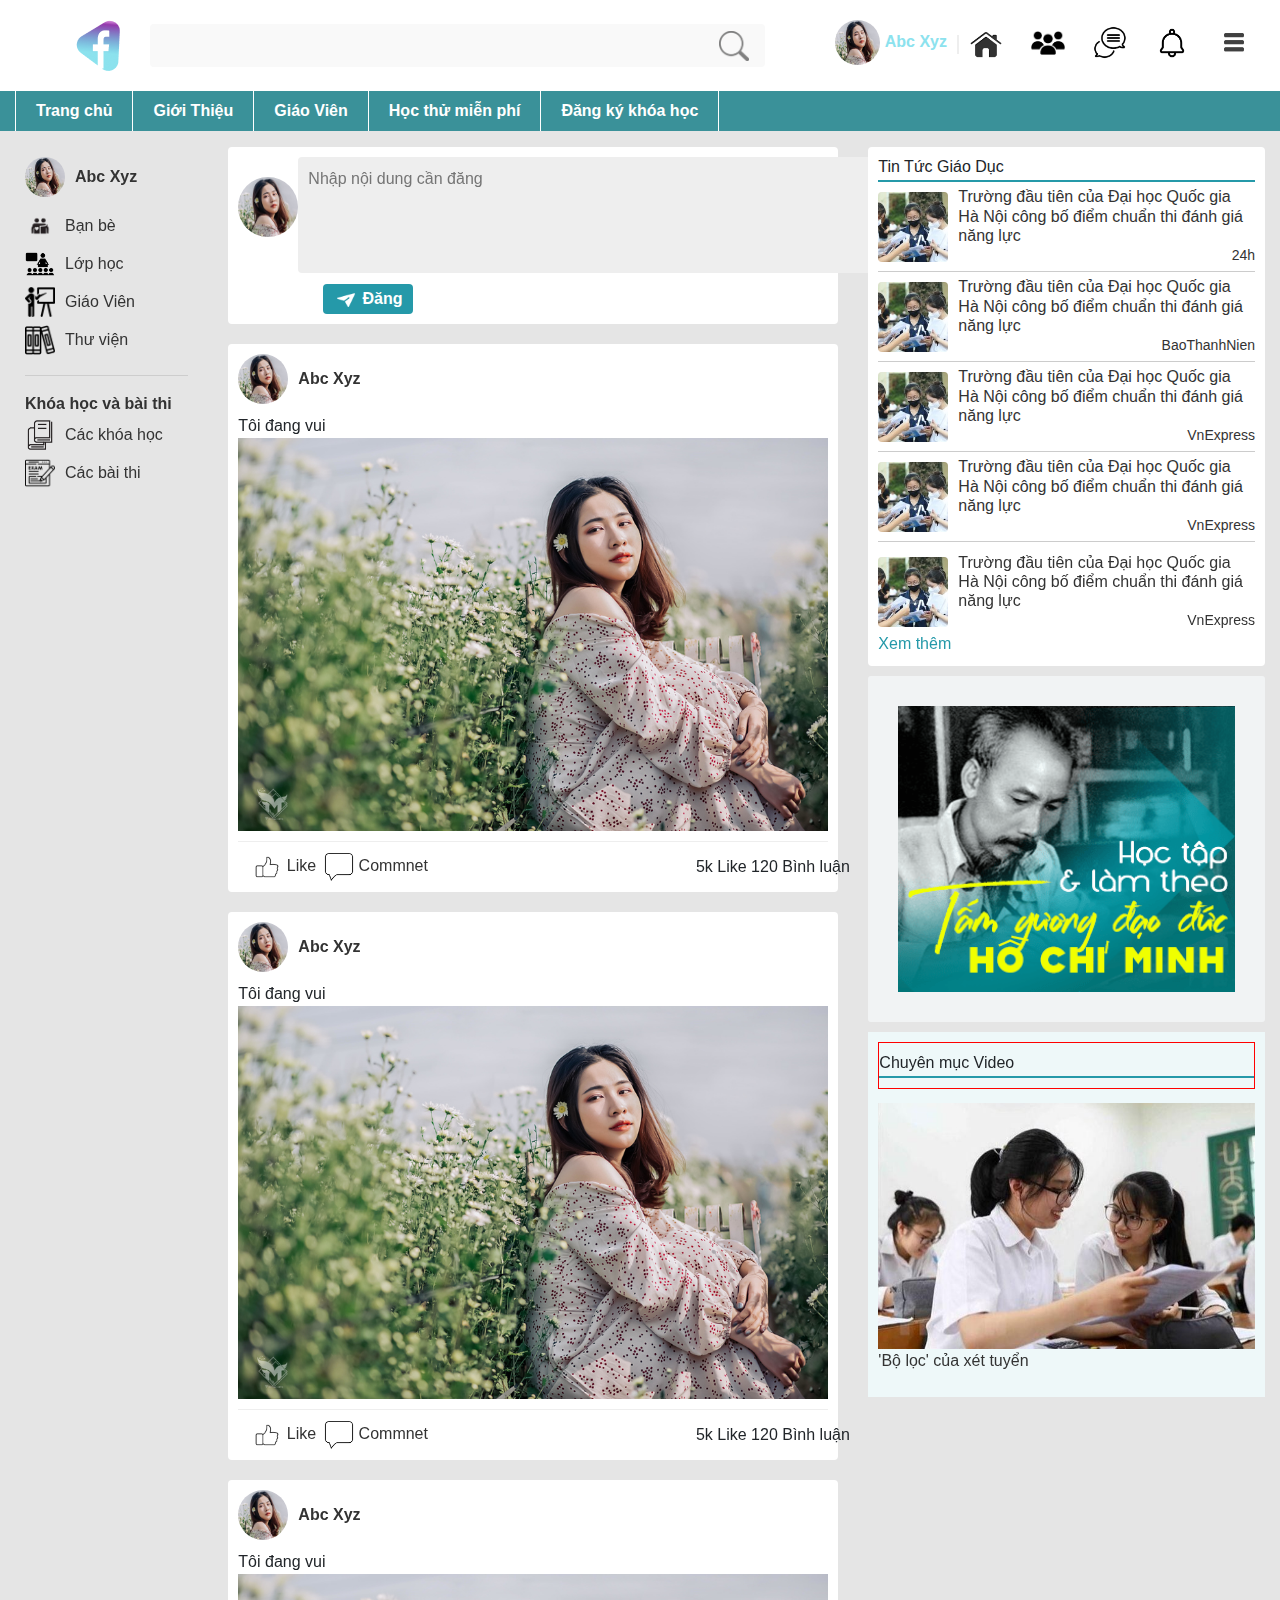
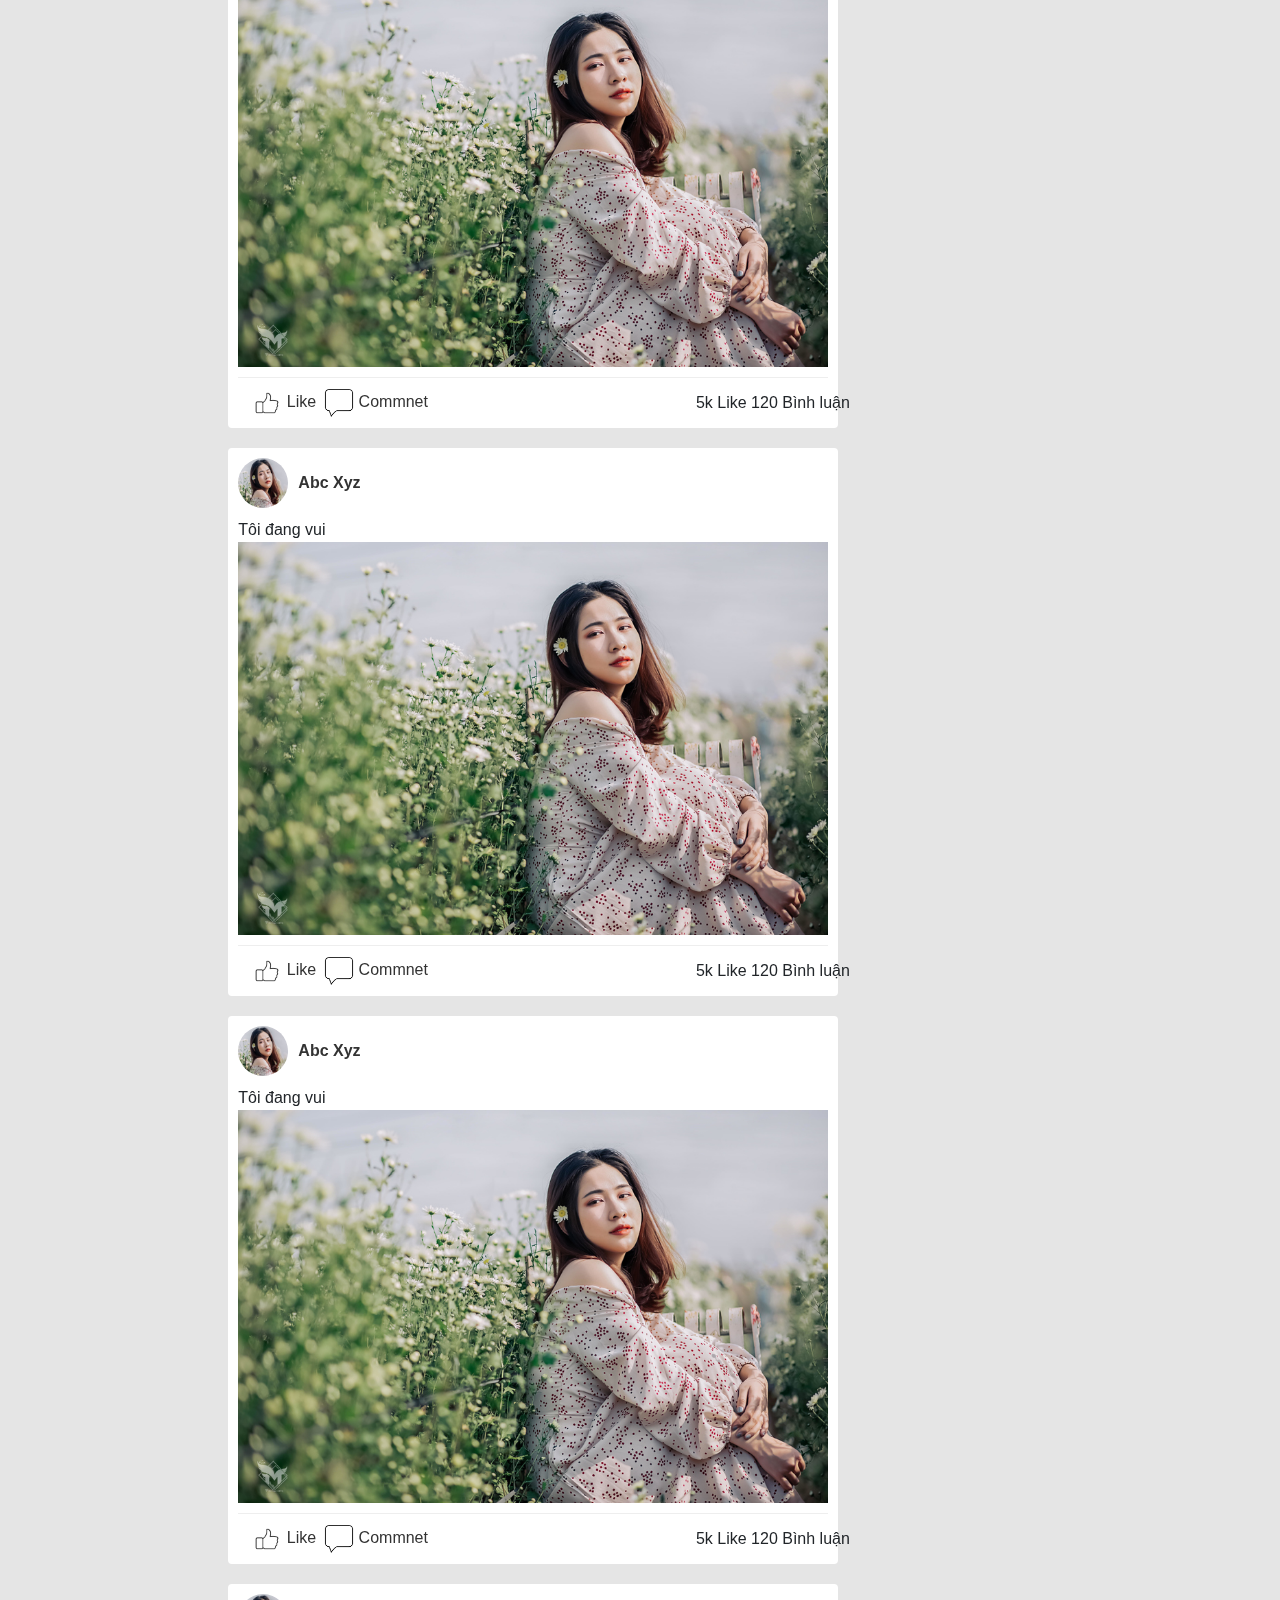
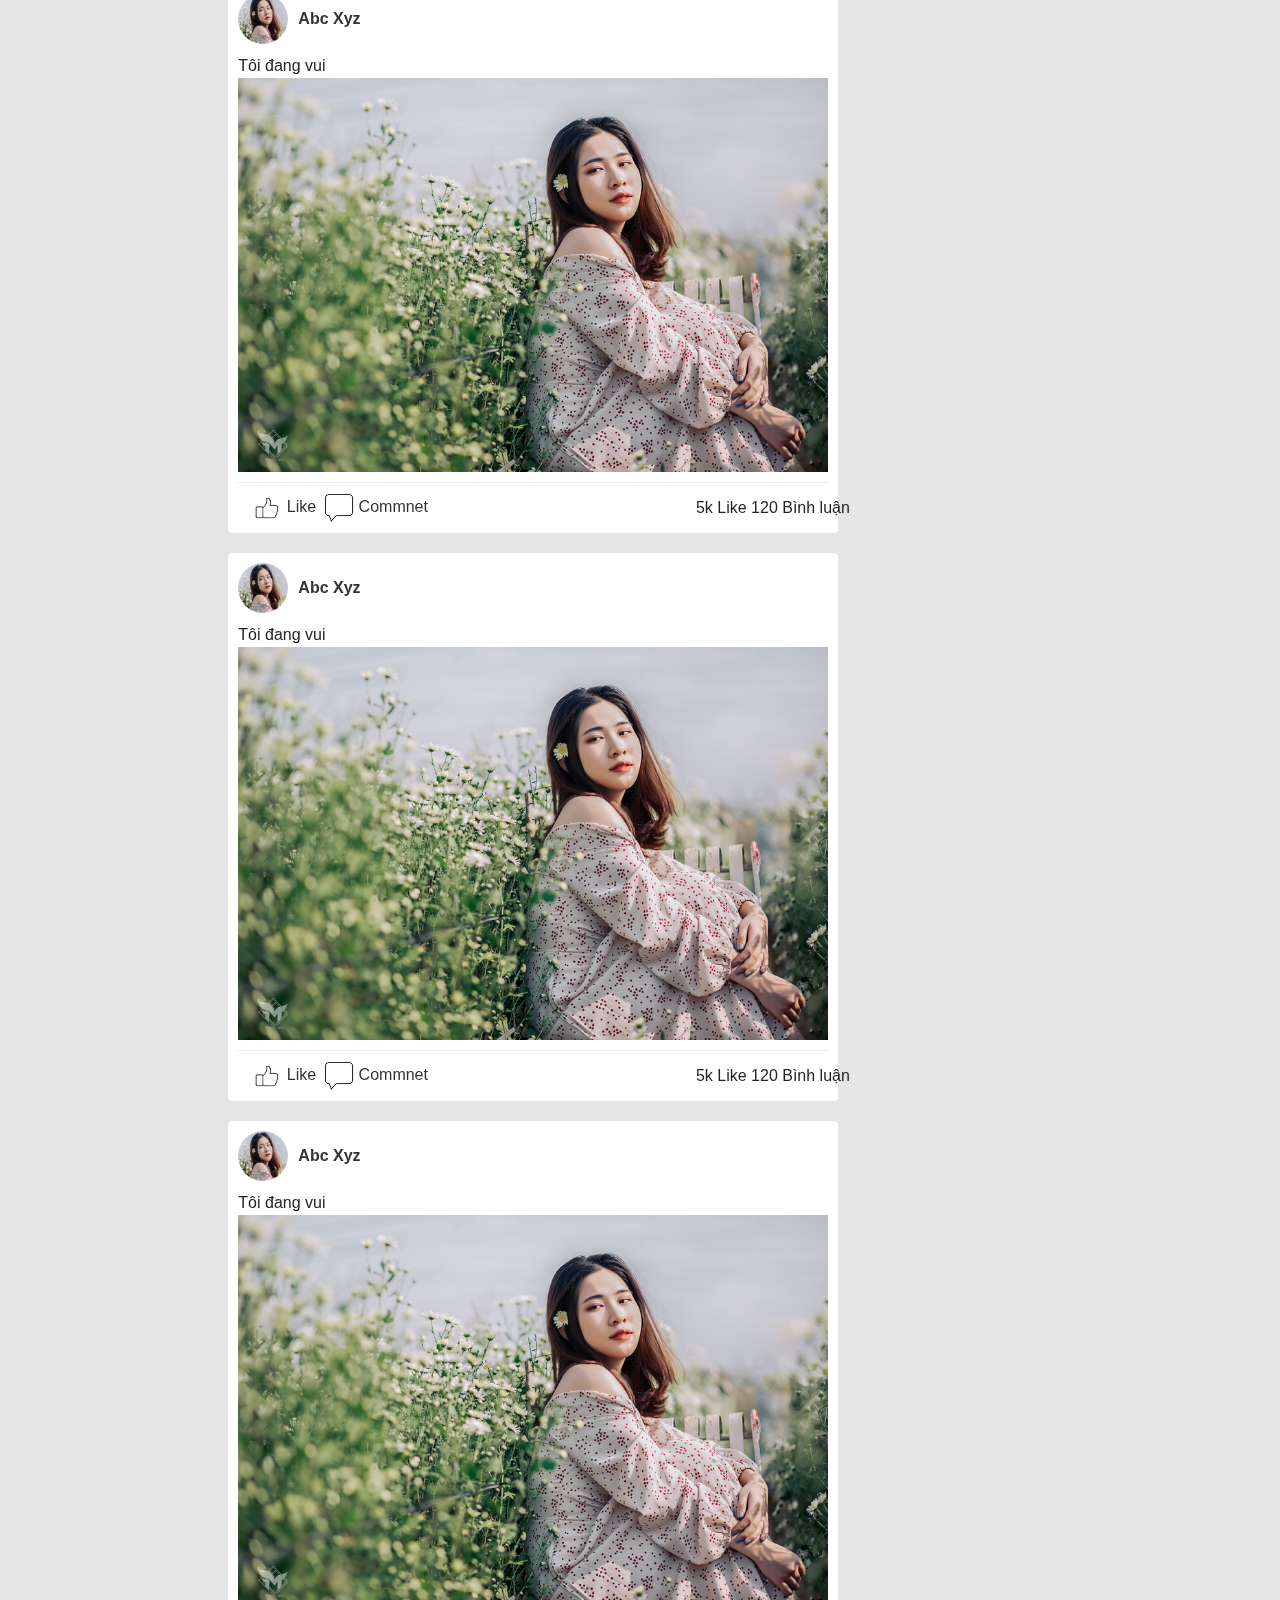
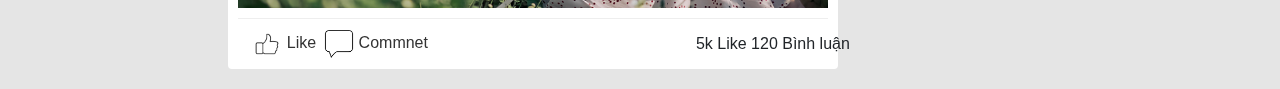
<file: index.html>
<!DOCTYPE html>
<html lang="en">

<head>
    <title>N18</title>
    <meta charset="utf-8">
    <meta name="viewport" content="width=device-width, initial-scale=1">
    <link href='https://fonts.googleapis.com/css?family=Montserrat' rel='stylesheet'>
    <link rel="stylesheet" href="https://cdn.jsdelivr.net/npm/bootstrap@4.6.1/dist/css/bootstrap.min.css">
    <link rel="stylesheet" href="style.css">

</head>
<div class="main">
    <div class="header">
        <div class="container-fluid">
            <div class="header-container">
                <div class="header-left">

                    <div class="header-logo">
                        <img src="./assets/images/Vector.png" alt="">
                    </div>
                </div>
                <div class="header-center">
                    <div class="header-search">
                        <input type="text" class="search-input">
                        <div class="search-icon">
                            <img src="./assets/images/icon-search.png" alt="">
                        </div>

                    </div>
                </div>
                <div class="header-right">
                    <ul class="list-header">
                        <li class="header-avatar">
                            <a href="" class="item-header-link">
                                <img src="./assets/images/avatar.jpg" alt="">
                                <span style="color:#8ce2ee; font-weight: 600; "> Abc Xyz</span>
                            </a>

                        </li>
                        <div class="line"></div>
                        <li class="item-header">
                            <a href="" class="item-header-link">
                                <img src="./assets/images/icon-home.png" alt="">
                            </a>
                        </li>
                        <li class="item-header">
                            <a href="" class="item-header-link">
                                <img src="./assets/images/icon-people.png" alt="" style="object-fit: contain;">
                            </a>
                        </li>
                        <li class="item-header">
                            <a href="" class="item-header-link">
                                <img src="./assets/images/icon-message.png" alt="" style="object-fit: contain;">
                            </a>
                        </li>
                        <li class="item-header">
                            <a href="" class="item-header-link">
                                <img src="./assets/images/icon-chuong.png" alt="" style="object-fit: contain;">
                            </a>
                        </li>
                        <li class="item-header" id="three-line">
                            <a  class="item-header-link">
                                <img src="./assets/images/icon-three-line.jpg" alt="" style="object-fit: contain;">
                            </a>
                        </li>

                        
                    </ul>
                    <div class="more-info">
                        <ul class="more-info-list">
                            <li class="more-info-item">
                                <a href="" class="more-info-item-link">Thông tin tài khoản</a>
                            </li>
                            <li class="more-info-item">
                                <a href="" class="more-info-item-link">Đăng xuất</a>
                            </li>
                        </ul>
                    </div>
                </div>
            </div>

        </div>
    </div>

    <div class="menu">
        <div class="container-fluid">

            <ul class="list-menu">
                <li class="list-menu-item">
                    <a href="" class="list-menu-link">
                        Trang chủ
                    </a>
                </li>
                <li class="list-menu-item">
                    <a href="" class="list-menu-link">
                        Giới Thiệu
                    </a>
                </li>
                <li class="list-menu-item">
                    <a href="" class="list-menu-link">
                        Giáo Viên
                    </a>
                </li>
                <li class="list-menu-item">
                    <a href="" class="list-menu-link">
                        Học thử miễn phí
                    </a>
                </li>
                <li class="list-menu-item">
                    <a href="" class="list-menu-link">
                        Đăng ký khóa học
                    </a>
                </li>
              

            </ul>
        </div>
    </div>

    <div class="main-content">
        <div class="container-fluid">
            <div class="row">
                <div class="col-md-2">
                    <div class="main-left-content">
                        <div class="ml-logo">
                            <a href="" class="ml-logo">
                                <img src="./assets/images/avatar.jpg" alt="">
                                <span>Abc Xyz</span>
                            </a>
                        </div>
                        <ul class="main-list-category">
                            <li class="main-item-category">
                                <a href="" class=icon-sidebar">
                                    <div class="icon-sidebar-img">
                                        <img src="./assets/images/icon-friends.png" alt=""">
                                    </div>
                                    <span>Bạn bè</span>
                                </a>
                            </li>
                            <li class=" main-item-category">
                                        <a href="" class="main-link-category">
                                            <div class="icon-sidebar-img">
                                                <img src="./assets/images/icon-class.png" alt="">
                                            </div>
                                            <span>Lớp học</span>
                                        </a>
                            </li>
                            <li class="main-item-category">
                                <a href="" class="main-link-category">
                                    <div class="icon-sidebar-img">
                                        <img src="./assets/images/icon-teacher.png" alt="">
                                    </div>
                                    <span>Giáo Viên</span>
                                </a>
                            </li>

                            <li class="main-item-category">
                                <a href="" class="main-link-category">
                                    <div class="icon-sidebar-img">
                                        <img src="./assets/images/icon-library.png" alt="">
                                    </div>
                                    <span>Thư viện</span>
                                </a>
                            </li>
                            <hr>
                            <span style="color: #333; font-weight: bold; display: block; margin-top: 10px ;">Khóa học và
                                bài thi</span>
                            <li class="main-item-category">
                                <a href="" class="main-link-category">
                                    <div class="icon-sidebar-img">
                                        <img src="./assets/images/icon-course.png" alt="">
                                    </div>
                                    <span>Các khóa học</span>
                                </a>
                            </li>
                            <li class="main-item-category">
                                <a href="" class="main-link-category">
                                    <div class="icon-sidebar-img">
                                        <img src="./assets/images/icon-exam.png" alt="">
                                    </div>
                                    <span>Các bài thi</span>
                                </a>
                            </li>


                        </ul>


                    </div>
                </div>
                <div class="col-md-6">
                    <div class="main-center-content">
                        <div class="mc-content-create-post">
                            <div class="mcccp-top">
                                <div class="img-mcccp-avatar">
                                    <img src="./assets/images/avatar.jpg" alt="">
                                </div>
                                <div class="textarea-mcccp">
                                    <textarea name="" id="" cols="68" rows="4"
                                        placeholder="Nhập nội dung cần đăng"></textarea>
                                </div>
                            </div>
                            <div class="mcccp-bottom">
                                <div class="mcccp-button"
                                    style="width:90px;height:30px;border-radius:4px;background-color:#2599a9;position: relative;margin: 4px 0 0 10px ;display: flex;padding:4px;justify-content: center;align-items: center;">
                                    <div class="icon-arrow"><img src="/assets/images/icon-arrow-send.png" alt=""
                                            style="width:24px;"> <span style="font-weight: 700;color:#fff">Đăng</span>
                                    </div>
                                </div>
                            </div>


                        </div>

                    </div>
                    <div class="mc-content-post">
                        <div class="mc-content-post-section">
                            <div class="mcps-top">
                                <div class="mcps-top-avatar">
                                    <a href="">
                                        <img src="./assets/images/avatar.jpg" alt="">
                                    </a>
                                </div>
                                <a href="">
                                    <span class="name-user">Abc Xyz</span>
                                </a>
                            </div>
                            <div class="mcps-center">
                                <p> Tôi đang vui </p>
                                <img src="./assets/images/anhfull.jpg" alt="">
                            </div>
                            <div class="mcps-end" style="border-top: 1px solid #eee ; padding-top:10px">
                                <div class="mcps-icon like">
                                    <img src="./assets/images/icon-like.png" alt="" style="">
                                    <a href="/"><span class="icon-span">Like</span></a>
                                </div>
                                <div class="mcps-icon comment">
                                    <img src="./assets/images/icon-comment.png" alt="">
                                    <a href="/"><span class="icon-span">Commnet</span></a>
                                </div>
                                <div class="mcps-icon extra" style="position:relative; left:260px;">
                                    <span>5k Like</span>
                                    <span>120 Bình luận</span>
                                </div>
                            </div>


                        </div>
                        <div class="mc-content-post-section">
                            <div class="mcps-top">
                                <div class="mcps-top-avatar">
                                    <a href="">
                                        <img src="./assets/images/avatar.jpg" alt="">
                                    </a>
                                </div>
                                <a href="">
                                    <span class="name-user">Abc Xyz</span>
                                </a>
                            </div>
                            <div class="mcps-center">
                                <p> Tôi đang vui </p>
                                <img src="./assets/images/anhfull.jpg" alt="">
                            </div>
                            <div class="mcps-end" style="border-top: 1px solid #eee ; padding-top:10px">
                                <div class="mcps-icon like">
                                    <img src="./assets/images/icon-like.png" alt="" style="">
                                    <a href="/"><span class="icon-span">Like</span></a>
                                </div>
                                <div class="mcps-icon comment">
                                    <img src="./assets/images/icon-comment.png" alt="">
                                    <a href="/"><span class="icon-span">Commnet</span></a>
                                </div>
                                <div class="mcps-icon extra" style="position:relative; left:260px;">
                                    <span>5k Like</span>
                                    <span>120 Bình luận</span>
                                </div>
                            </div>


                        </div>
                        <div class="mc-content-post-section">
                            <div class="mcps-top">
                                <div class="mcps-top-avatar">
                                    <a href="">
                                        <img src="./assets/images/avatar.jpg" alt="">
                                    </a>
                                </div>
                                <a href="">
                                    <span class="name-user">Abc Xyz</span>
                                </a>
                            </div>
                            <div class="mcps-center">
                                <p> Tôi đang vui </p>
                                <img src="./assets/images/anhfull.jpg" alt="">
                            </div>
                            <div class="mcps-end" style="border-top: 1px solid #eee ; padding-top:10px">
                                <div class="mcps-icon like">
                                    <img src="./assets/images/icon-like.png" alt="" style="">
                                    <a href="/"><span class="icon-span">Like</span></a>
                                </div>
                                <div class="mcps-icon comment">
                                    <img src="./assets/images/icon-comment.png" alt="">
                                    <a href="/"><span class="icon-span">Commnet</span></a>
                                </div>
                                <div class="mcps-icon extra" style="position:relative; left:260px;">
                                    <span>5k Like</span>
                                    <span>120 Bình luận</span>
                                </div>
                            </div>


                        </div>
                        <div class="mc-content-post-section">
                            <div class="mcps-top">
                                <div class="mcps-top-avatar">
                                    <a href="">
                                        <img src="./assets/images/avatar.jpg" alt="">
                                    </a>
                                </div>
                                <a href="">
                                    <span class="name-user">Abc Xyz</span>
                                </a>
                            </div>
                            <div class="mcps-center">
                                <p> Tôi đang vui </p>
                                <img src="./assets/images/anhfull.jpg" alt="">
                            </div>
                            <div class="mcps-end" style="border-top: 1px solid #eee ; padding-top:10px">
                                <div class="mcps-icon like">
                                    <img src="./assets/images/icon-like.png" alt="" style="">
                                    <a href="/"><span class="icon-span">Like</span></a>
                                </div>
                                <div class="mcps-icon comment">
                                    <img src="./assets/images/icon-comment.png" alt="">
                                    <a href="/"><span class="icon-span">Commnet</span></a>
                                </div>
                                <div class="mcps-icon extra" style="position:relative; left:260px;">
                                    <span>5k Like</span>
                                    <span>120 Bình luận</span>
                                </div>
                            </div>


                        </div>
                        <div class="mc-content-post-section">
                            <div class="mcps-top">
                                <div class="mcps-top-avatar">
                                    <a href="">
                                        <img src="./assets/images/avatar.jpg" alt="">
                                    </a>
                                </div>
                                <a href="">
                                    <span class="name-user">Abc Xyz</span>
                                </a>
                            </div>
                            <div class="mcps-center">
                                <p> Tôi đang vui </p>
                                <img src="./assets/images/anhfull.jpg" alt="">
                            </div>
                            <div class="mcps-end" style="border-top: 1px solid #eee ; padding-top:10px">
                                <div class="mcps-icon like">
                                    <img src="./assets/images/icon-like.png" alt="" style="">
                                    <a href="/"><span class="icon-span">Like</span></a>
                                </div>
                                <div class="mcps-icon comment">
                                    <img src="./assets/images/icon-comment.png" alt="">
                                    <a href="/"><span class="icon-span">Commnet</span></a>
                                </div>
                                <div class="mcps-icon extra" style="position:relative; left:260px;">
                                    <span>5k Like</span>
                                    <span>120 Bình luận</span>
                                </div>
                            </div>


                        </div>
                        <div class="mc-content-post-section">
                            <div class="mcps-top">
                                <div class="mcps-top-avatar">
                                    <a href="">
                                        <img src="./assets/images/avatar.jpg" alt="">
                                    </a>
                                </div>
                                <a href="">
                                    <span class="name-user">Abc Xyz</span>
                                </a>
                            </div>
                            <div class="mcps-center">
                                <p> Tôi đang vui </p>
                                <img src="./assets/images/anhfull.jpg" alt="">
                            </div>
                            <div class="mcps-end" style="border-top: 1px solid #eee ; padding-top:10px">
                                <div class="mcps-icon like">
                                    <img src="./assets/images/icon-like.png" alt="" style="">
                                    <a href="/"><span class="icon-span">Like</span></a>
                                </div>
                                <div class="mcps-icon comment">
                                    <img src="./assets/images/icon-comment.png" alt="">
                                    <a href="/"><span class="icon-span">Commnet</span></a>
                                </div>
                                <div class="mcps-icon extra" style="position:relative; left:260px;">
                                    <span>5k Like</span>
                                    <span>120 Bình luận</span>
                                </div>
                            </div>


                        </div>
                        <div class="mc-content-post-section">
                            <div class="mcps-top">
                                <div class="mcps-top-avatar">
                                    <a href="">
                                        <img src="./assets/images/avatar.jpg" alt="">
                                    </a>
                                </div>
                                <a href="">
                                    <span class="name-user">Abc Xyz</span>
                                </a>
                            </div>
                            <div class="mcps-center">
                                <p> Tôi đang vui </p>
                                <img src="./assets/images/anhfull.jpg" alt="">
                            </div>
                            <div class="mcps-end" style="border-top: 1px solid #eee ; padding-top:10px">
                                <div class="mcps-icon like">
                                    <img src="./assets/images/icon-like.png" alt="" style="">
                                    <a href="/"><span class="icon-span">Like</span></a>
                                </div>
                                <div class="mcps-icon comment">
                                    <img src="./assets/images/icon-comment.png" alt="">
                                    <a href="/"><span class="icon-span">Commnet</span></a>
                                </div>
                                <div class="mcps-icon extra" style="position:relative; left:260px;">
                                    <span>5k Like</span>
                                    <span>120 Bình luận</span>
                                </div>
                            </div>


                        </div>
                        <div class="mc-content-post-section">
                            <div class="mcps-top">
                                <div class="mcps-top-avatar">
                                    <a href="">
                                        <img src="./assets/images/avatar.jpg" alt="">
                                    </a>
                                </div>
                                <a href="">
                                    <span class="name-user">Abc Xyz</span>
                                </a>
                            </div>
                            <div class="mcps-center">
                                <p> Tôi đang vui </p>
                                <img src="./assets/images/anhfull.jpg" alt="">
                            </div>
                            <div class="mcps-end" style="border-top: 1px solid #eee ; padding-top:10px">
                                <div class="mcps-icon like">
                                    <img src="./assets/images/icon-like.png" alt="" style="">
                                    <a href="/"><span class="icon-span">Like</span></a>
                                </div>
                                <div class="mcps-icon comment">
                                    <img src="./assets/images/icon-comment.png" alt="">
                                    <a href="/"><span class="icon-span">Commnet</span></a>
                                </div>
                                <div class="mcps-icon extra" style="position:relative; left:260px;">
                                    <span>5k Like</span>
                                    <span>120 Bình luận</span>
                                </div>
                            </div>


                        </div>
                    </div>

                </div>
                <div class="col-md-4">
                    <div class="main-right-content">
                        <div class="main-right-news">
                            <div class="main-right-news-top">
                                <h4 style="padding-bottom: 4px;">Tin Tức Giáo Dục </h4>
                                <div class="line" style="border:1px solid #2599a9"></div>

                            </div>
                            <div class="main-right-news-center">
                                <ul class="list-news" style="margin-bottom: 0;">
                                    <li class="list-news-item">
                                        <div class="lni-img">
                                            <img src="./assets/images-news/news-1.jpg" alt=""
                                                style="width:70px; height:70px; object-fit: cover; border-radius: 4px;">
                                        </div>
                                        <div class="l-n-i-main">
                                            <div class="lni-title">
                                                <a href="" class="lni-title-link"">
                                                  <h6>Trường đầu tiên của Đại học Quốc gia
                                                    Hà
                                                    Nội công bố điểm chuẩn thi đánh giá năng lực</h6>
                                                </a>
                                            </div>
                                            <div class=" lni-by">
                                                    <span>24h</span>
                                            </div>
                                        </div>
                                    </li>
                                    <li class="list-news-item">
                                        <div class="lni-img">
                                            <img src="./assets/images-news/news-1.jpg" alt=""
                                                style="width:70px; height:70px; object-fit: cover; border-radius: 4px;">
                                        </div>
                                        <div class="l-n-i-main">
                                            <div class="lni-title">
                                                <a href="" class="lni-title-link"">
                                                                                      <h6>Trường đầu tiên của Đại học Quốc gia
                                                                                        Hà
                                                                                        Nội công bố điểm chuẩn thi đánh giá năng lực</h6>
                                                                                    </a>
                                                                                </div>
                                                                                <div class=" lni-by">
                                                    <span>BaoThanhNien</span>
                                            </div>
                                        </div>
                                    </li>
                                    <li class="list-news-item">
                                        <div class="lni-img">
                                            <img src="./assets/images-news/news-1.jpg" alt=""
                                                style="width:70px; height:70px; object-fit: cover; border-radius: 4px;">
                                        </div>
                                        <div class="l-n-i-main">
                                            <div class="lni-title">
                                                <a href="" class="lni-title-link"">
                                                  <h6>Trường đầu tiên của Đại học Quốc gia
                                                    Hà
                                                    Nội công bố điểm chuẩn thi đánh giá năng lực</h6>
                                                </a>
                                            </div>
                                            <div class=" lni-by">
                                                    <span>VnExpress </span>
                                            </div>
                                        </div>
                                    </li>
                                    <li class="list-news-item">
                                        <div class="lni-img">
                                            <img src="./assets/images-news/news-1.jpg" alt=""
                                                style="width:70px; height:70px; object-fit: cover; border-radius: 4px;">
                                        </div>
                                        <div class="l-n-i-main">
                                            <div class="lni-title">
                                                <a href="" class="lni-title-link"">
                                                                                      <h6>Trường đầu tiên của Đại học Quốc gia
                                                                                        Hà
                                                                                        Nội công bố điểm chuẩn thi đánh giá năng lực</h6>
                                                                                    </a>
                                                                                </div>
                                                                                <div class=" lni-by">
                                                    <span>VnExpress </span>
                                            </div>
                                        </div>
                                    </li>
                                    <li class="list-news-item">
                                        <div class="lni-img">
                                            <img src="./assets/images-news/news-1.jpg" alt=""
                                                style="width:70px; height:70px; object-fit: cover; border-radius: 4px;">
                                        </div>
                                        <div class="l-n-i-main">
                                            <div class="lni-title">
                                                <a href="" class="lni-title-link"">
                                                                                      <h6>Trường đầu tiên của Đại học Quốc gia
                                                                                        Hà
                                                                                        Nội công bố điểm chuẩn thi đánh giá năng lực</h6>
                                                                                    </a>
                                                                                </div>
                                                                                <div class=" lni-by">
                                                    <span>VnExpress </span>
                                            </div>
                                        </div>
                                    </li>

                                </ul>

                            </div>
                            <div class="main-right-news-footer">
                                <a href="" class="view-news-more" style="color:#2599a9">Xem thêm</a>

                            </div>


                        </div>

                        <div class="img-bacho">
                            <img src="./assets/images-news/banner_hcm_02-min.png" alt="">
                        </div>

                        <div class="video-news">
                            <div class="vd-n-title">
                                <h4 style="padding-bottom: 4px;""> Chuyên mục Video</h4>
                                 <div class=" line" style="border:1px solid #2599a9">
                            </div>

                        </div>
                        <div class="vd-n-list">
                            <li class="vd-n-item">
                                <a href="" class="vd-n-link">
                                    <div class="vd-n-l-img">
                                        <img src="./assets/images-news/vd-1.jpg" alt="">
                                    </div>
                                    <div class="vd-n-l-title">
                                        <span>'Bộ lọc' của xét tuyển</span>
                                    </div>
                                </a>
                            </li>

                        </div>

                    </div>

                </div>
            </div>
        </div>

    </div>

</div>

</div>
</div>

<!-- <div class="footer">

</div> -->
</div>

<body>

    <script src="https://cdn.jsdelivr.net/npm/jquery@3.6.0/dist/jquery.slim.min.js"></script>
    <script src="https://cdn.jsdelivr.net/npm/popper.js@1.16.1/dist/umd/popper.min.js"></script>
        <script src="./assets/js/main.js"></script>
    <script src="https://cdn.jsdelivr.net/npm/bootstrap@4.6.1/dist/js/bootstrap.bundle.min.js"></script>
</body>

</html>
</file>
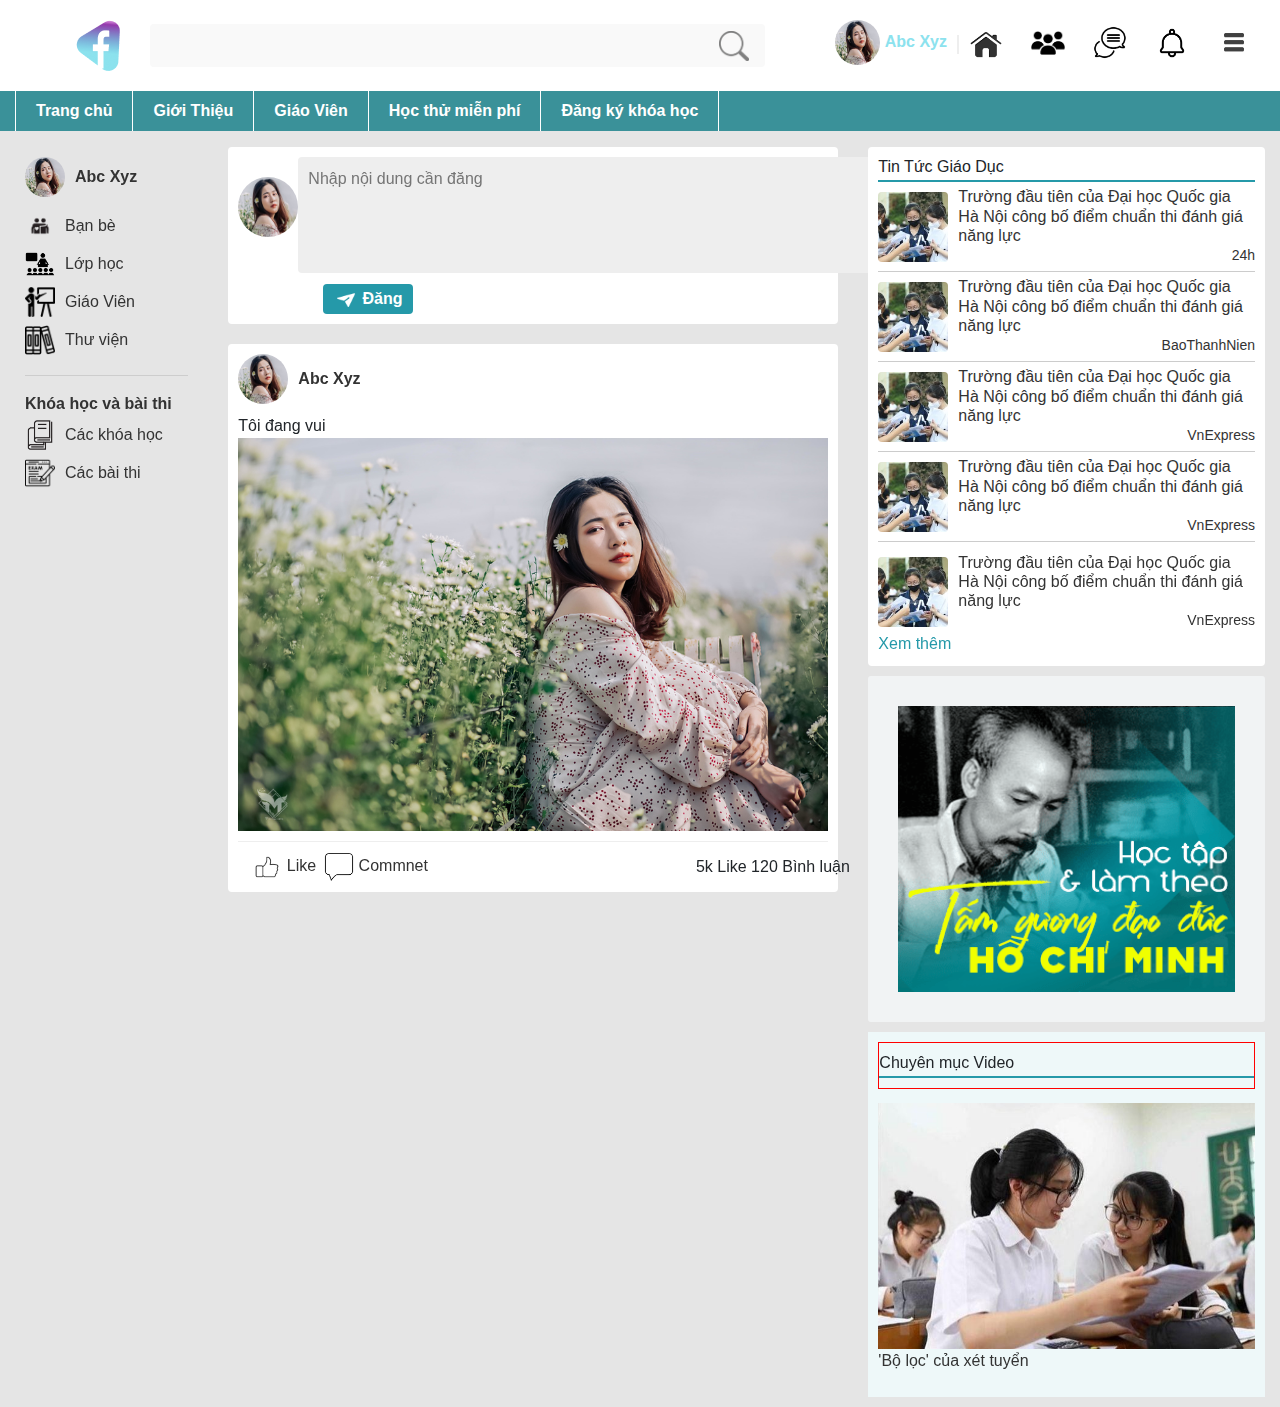
<file: trangchu.html>
<!DOCTYPE html>
<html lang="en">

<head>
    <title>Bootstrap Example</title>
    <meta charset="utf-8">
    <meta name="viewport" content="width=device-width, initial-scale=1">
    <link href='https://fonts.googleapis.com/css?family=Montserrat' rel='stylesheet'>
    <link rel="stylesheet" href="https://cdn.jsdelivr.net/npm/bootstrap@4.6.1/dist/css/bootstrap.min.css">
    <link rel="stylesheet" href="style.css">

</head>
<div class="main">
    <div class="header">
        <div class="container-fluid">
            <div class="header-container">
                <div class="header-left">

                    <div class="header-logo">
                        <img src="./assets/images/Vector.png" alt="">
                    </div>
                </div>
                <div class="header-center">
                    <div class="header-search">
                        <input type="text" class="search-input">
                        <div class="search-icon">
                            <img src="/assets/images/icon-search.png" alt="">
                        </div>

                    </div>
                </div>
                <div class="header-right">
                    <ul class="list-header">
                        <li class="header-avatar">
                            <a href="" class="item-header-link">
                                <img src="./assets/images/avatar.jpg" alt="">
                                <span style="color:#8ce2ee; font-weight: 600; "> Abc Xyz</span>
                            </a>

                        </li>
                        <div class="line"></div>
                        <li class="item-header">
                            <a href="" class="item-header-link">
                                <img src="/assets/images/icon-home.png" alt="">
                            </a>
                        </li>
                        <li class="item-header">
                            <a href="" class="item-header-link">
                                <img src="/assets/images/icon-people.png" alt="" style="object-fit: contain;">
                            </a>
                        </li>
                        <li class="item-header">
                            <a href="" class="item-header-link">
                                <img src="/assets/images/icon-message.png" alt="" style="object-fit: contain;">
                            </a>
                        </li>
                        <li class="item-header">
                            <a href="" class="item-header-link">
                                <img src="/assets/images/icon-chuong.png" alt="" style="object-fit: contain;">
                            </a>
                        </li>
                        <li class="item-header">
                            <a href="" class="item-header-link">
                                <img src="/assets/images/icon-three-line.jpg" alt="" style="object-fit: contain;">
                            </a>
                        </li>

                        </li>
                    </ul>
                </div>
            </div>

        </div>
    </div>

    <div class="menu">
        <div class="container-fluid">

            <ul class="list-menu">
                <li class="list-menu-item">
                    <a href="" class="list-menu-link">
                        Trang chủ
                    </a>
                </li>
                <li class="list-menu-item">
                    <a href="" class="list-menu-link">
                        Giới Thiệu
                    </a>
                </li>
                <li class="list-menu-item">
                    <a href="" class="list-menu-link">
                        Giáo Viên
                    </a>
                </li>
                <li class="list-menu-item">
                    <a href="" class="list-menu-link">
                        Học thử miễn phí
                    </a>
                </li>
                <li class="list-menu-item">
                    <a href="" class="list-menu-link">
                        Đăng ký khóa học
                    </a>
                </li>

            </ul>
        </div>
    </div>

    <div class="main-content">
        <div class="container-fluid">
            <div class="row">
                <div class="col-md-2">
                    <div class="main-left-content">
                        <div class="ml-logo">
                            <a href="" class="ml-logo">
                                <img src="/assets/images/avatar.jpg" alt="">
                                <span>Abc Xyz</span>
                            </a>
                        </div>
                        <ul class="main-list-category">
                            <li class="main-item-category">
                                <a href="" class=icon-sidebar">
                                    <div class="icon-sidebar-img">
                                        <img src="/assets/images/icon-friends.png" alt=""">
                                    </div>
                                    <span>Bạn bè</span>
                                </a>
                            </li>
                            <li class="main-item-category">
                                <a href="" class="main-link-category">
                                    <div class="icon-sidebar-img">
                                        <img src="/assets/images/icon-class.png" alt="">
                                    </div>
                                    <span>Lớp học</span>
                                </a>
                            </li>
                            <li class="main-item-category">
                                <a href="" class="main-link-category">
                                    <div class="icon-sidebar-img">
                                        <img src="/assets/images/icon-teacher.png" alt="">
                                    </div>
                                    <span>Giáo Viên</span>
                                </a>
                            </li>
    
                            <li class="main-item-category">
                                <a href="" class="main-link-category">
                                    <div class="icon-sidebar-img">
                                        <img src="/assets/images/icon-library.png" alt="">
                                    </div>
                                    <span>Thư viện</span>
                                </a>
                            </li>
                            <hr>
                            <span style="color: #333; font-weight: bold; display: block; margin-top: 10px ;">Khóa học và
                                bài thi</span>
                            <li class="main-item-category">
                                <a href="" class="main-link-category">
                                    <div class="icon-sidebar-img">
                                        <img src="/assets/images/icon-course.png" alt="">
                                    </div>
                                    <span>Các khóa học</span>
                                </a>
                            </li>
                            <li class="main-item-category">
                                <a href="" class="main-link-category">
                                    <div class="icon-sidebar-img">
                                        <img src="/assets/images/icon-exam.png" alt="">
                                    </div>
                                    <span>Các bài thi</span>
                                </a>
                            </li>


                        </ul>


                    </div>
                </div>
                <div class="col-md-6">
                    <div class="main-center-content">
                        <div class="mc-content-create-post">
                            <div class="mcccp-top">
                                <div class="img-mcccp-avatar">
                                    <img src="/assets/images/avatar.jpg" alt="">
                                </div>
                                <div class="textarea-mcccp">
                                    <textarea name="" id="" cols="68" rows="4"
                                        placeholder="Nhập nội dung cần đăng"></textarea>
                                </div>
                            </div>
                            <div class="mcccp-bottom">
                                <div class="mcccp-button"
                                    style="width:90px;height:30px;border-radius:4px;background-color:#2599a9;position: relative;margin: 4px 0 0 10px ;display: flex;padding:4px;justify-content: center;align-items: center;">
                                    <div class="icon-arrow"><img src="/assets/images/icon-arrow-send.png" alt=""
                                            style="width:24px;"> <span style="font-weight: 700;color:#fff">Đăng</span>
                                    </div>
                                </div>
                            </div>


                        </div>

                    </div>
                    <div class="mc-content-post">
                        <div class="mc-content-post-section">
                            <div class="mcps-top">
                                <div class="mcps-top-avatar">
                                    <a href="">
                                        <img src="/assets/images/avatar.jpg" alt="">
                                    </a>
                                </div>
                                <a href="">
                                    <span class="name-user">Abc Xyz</span>
                                </a>
                            </div>
                            <div class="mcps-center">
                                <p> Tôi đang vui </p>
                                <img src="/assets/images/anhfull.jpg" alt="">
                            </div>
                            <div class="mcps-end" style="border-top: 1px solid #eee ; padding-top:10px">
                                <div class="mcps-icon like">
                                    <img src="/assets/images/icon-like.png" alt="" style="">
                                    <a href="/"><span class="icon-span">Like</span></a>
                                </div>
                                <div class="mcps-icon comment">
                                    <img src="/assets/images/icon-comment.png" alt="">
                                    <a href="/"><span class="icon-span">Commnet</span></a>
                                </div>
                                <div class="mcps-icon extra" style="position:relative; left:260px;">
                                    <span>5k Like</span>
                                    <span>120 Bình luận</span>
                                </div>
                            </div>


                        </div>
                    </div>

                </div>
                <div class="col-md-4">
                    <div class="main-right-content">
                        <div class="main-right-news">
                            <div class="main-right-news-top" >
                                <h4 style="padding-bottom: 4px;">Tin Tức Giáo Dục </h4>
                                <div class="line" style="border:1px solid #2599a9"></div>

                            </div>
                            <div class="main-right-news-center">
                                <ul class="list-news" style="margin-bottom: 0;">
                                    <li class="list-news-item">
                                        <div class="lni-img">
                                            <img src="/assets/images-news/news-1.jpg" alt=""
                                                style="width:70px; height:70px; object-fit: cover; border-radius: 4px;">
                                        </div>
                                        <div class="l-n-i-main">
                                            <div class="lni-title">
                                                <a href="" class="lni-title-link"">
                                                  <h6>Trường đầu tiên của Đại học Quốc gia
                                                    Hà
                                                    Nội công bố điểm chuẩn thi đánh giá năng lực</h6>
                                                </a>
                                            </div>
                                            <div class="lni-by">
                                                <span>24h</span>
                                            </div>
                                        </div>
                                    </li>
                                    <li class="list-news-item">
                                        <div class="lni-img">
                                            <img src="/assets/images-news/news-1.jpg" alt=""
                                                style="width:70px; height:70px; object-fit: cover; border-radius: 4px;">
                                        </div>
                                        <div class="l-n-i-main">
                                            <div class="lni-title">
                                                <a href="" class="lni-title-link"">
                                                                                      <h6>Trường đầu tiên của Đại học Quốc gia
                                                                                        Hà
                                                                                        Nội công bố điểm chuẩn thi đánh giá năng lực</h6>
                                                                                    </a>
                                                                                </div>
                                                                                <div class=" lni-by">
                                                    <span>BaoThanhNien</span>
                                            </div>
                                        </div>
                                    </li>
                                    <li class="list-news-item">
                                        <div class="lni-img">
                                            <img src="/assets/images-news/news-1.jpg" alt=""
                                                style="width:70px; height:70px; object-fit: cover; border-radius: 4px;">
                                        </div>
                                        <div class="l-n-i-main">
                                            <div class="lni-title">
                                                <a href="" class="lni-title-link"">
                                                  <h6>Trường đầu tiên của Đại học Quốc gia
                                                    Hà
                                                    Nội công bố điểm chuẩn thi đánh giá năng lực</h6>
                                                </a>
                                            </div>
                                            <div class="lni-by">
                                                <span>VnExpress </span>
                                            </div>
                                        </div>
                                    </li>
                                    <li class="list-news-item">
                                        <div class="lni-img">
                                            <img src="/assets/images-news/news-1.jpg" alt=""
                                                style="width:70px; height:70px; object-fit: cover; border-radius: 4px;">
                                        </div>
                                        <div class="l-n-i-main">
                                            <div class="lni-title">
                                                <a href="" class="lni-title-link"">
                                                                                      <h6>Trường đầu tiên của Đại học Quốc gia
                                                                                        Hà
                                                                                        Nội công bố điểm chuẩn thi đánh giá năng lực</h6>
                                                                                    </a>
                                                                                </div>
                                                                                <div class=" lni-by">
                                                    <span>VnExpress </span>
                                            </div>
                                        </div>
                                    </li>
                                    <li class="list-news-item">
                                        <div class="lni-img">
                                            <img src="/assets/images-news/news-1.jpg" alt=""
                                                style="width:70px; height:70px; object-fit: cover; border-radius: 4px;">
                                        </div>
                                        <div class="l-n-i-main">
                                            <div class="lni-title">
                                                <a href="" class="lni-title-link"">
                                                                                      <h6>Trường đầu tiên của Đại học Quốc gia
                                                                                        Hà
                                                                                        Nội công bố điểm chuẩn thi đánh giá năng lực</h6>
                                                                                    </a>
                                                                                </div>
                                                                                <div class=" lni-by">
                                                    <span>VnExpress </span>
                                            </div>
                                        </div>
                                    </li>

                                </ul>

                            </div>
                            <div class="main-right-news-footer">
                                <a href="" class="view-news-more" style="color:#2599a9">Xem thêm</a>

                            </div>


                        </div>

                        <div class="img-bacho">
                            <img src="/assets/images-news/banner_hcm_02-min.png" alt="">
                        </div>

                        <div class="video-news">
                            <div class="vd-n-title">
                                <h4  style="padding-bottom: 4px;""> Chuyên mục Video</h4>
                                 <div class="line" style="border:1px solid #2599a9"></div>

                            </div>
                            <div class="vd-n-list">
                                <li class="vd-n-item">
                                    <a href="" class="vd-n-link">
                                        <div class="vd-n-l-img">
                                        <img src="/assets/images-news/vd-1.jpg" alt="">
                                        </div>
                                        <div class="vd-n-l-title">
                                            <span>'Bộ lọc' của xét tuyển</span>
                                        </div>
                                    </a>
                                </li>
                              
                            </div>

                        </div>

                    </div>
                </div>
            </div>

        </div>

    </div>

</div>
</div>

<!-- <div class="footer">

</div> -->
</div>

<body>

    <script src="https://cdn.jsdelivr.net/npm/jquery@3.6.0/dist/jquery.slim.min.js"></script>
    <script src="https://cdn.jsdelivr.net/npm/popper.js@1.16.1/dist/umd/popper.min.js"></script>
    <script src="https://cdn.jsdelivr.net/npm/bootstrap@4.6.1/dist/js/bootstrap.bundle.min.js"></script>
</body>

</html>
</file>
<file: style.css>
* {
    margin: 0;
    padding: 0;
    border: 0;
    font-size: 100%;
}

html,
body,
div,
span,
applet,
object,
iframe,
h1,
h2,
h3,
h4,
h5,
h6,
p {
    margin: 0;
    padding: 0;
    border: 0;
    font-size: 100%;
}

ol,
ul {
    list-style: none;
}

a{
    text-decoration: none!important;
}
textarea {
    padding: 10px;
}


.main{
    width: 100%;
    background-color: #E5E5E5;
}
.header{
    background-color: #ffffff;
    /* position: sticky; */
}

.header .header-container{
    display: flex;
    height: 91px;
}
.header .header-left {
    width: 10%;
    display: flex;
    align-items: center;
    justify-content: end;
    padding-right: 20px;
    
}

.header .header-center {
    width: 50%;
    display: flex;
    align-items: center;
}
.header .header-search {
    width: 100%;
    height: 43px;
    background-color: #f9f9f9;
    display: flex;
    border-radius: 4px;
    margin-left: 10px;
}
.header .header-search .search-icon{
    width: 10%;
    display: flex;
    align-items: center;
    justify-content: center;
}
.header .header-search .search-icon img{
    height: 30px;
    width: 30px;
}
.header .header-search .search-input {
    border: none;
    outline: none;
    width: 90%;
    background-color: #f9f9f9;
    padding-left: 20px;
    margin-left: 2px;
}

.header .header-right {
    width: 40%;
    display: flex;
    align-items: center;
    justify-content: end;
    
}

.header .header-avatar img{
    width: 45px;
    height: 45px;
    border-radius: 50%;
}
.header .list-header {
    display: flex;
    align-items: center;
    padding-top: 10px;

}
.header .list-header .item-header {
    padding:0 14px ;
 }
.header .list-header .item-header a img {
    width: 34px;
    height: 34px;
}
.header .line::after{
    content: '';
    height:100px ;
    left: 4px;
    top: 2px;
    border: 1px solid #eee;
    position: relative;
    margin-left: 6px;
}


/* menu */
.menu{
    background-color: #3a9199;
    position: sticky;
    z-index: 1;
   
}
.list-menu {
    display: flex;
    height: 40px;
    padding-left: -40px;
}
.list-menu .list-menu-item {
    border-right: 1px solid #ffffff;
    display: flex;
    align-items: center;
    padding: 20px;
    
}
.list-menu .list-menu-item:first-child{
    border-left: 1px solid #ffffff ;
}
.list-menu-item a {
    color: #ffffff;
    font-weight: 600;
    text-decoration: none;
 }
 .list-menu-item a:hover{
    color: #8ce2ee;
 }

 /* main-content */
 .main-content{
 }
 .main-content .main-left-content {
    height: 400px;
    padding: 10px;
    position: sticky;
    top: 0px;
 }
 .main-content .ml-logo{
    display: flex;
    align-items: center;
 }
  .main-content .ml-logo img {
    width: 40px;
    height: 40px;
    border-radius:50% ;
    margin-right: 10px;
  }

  .main-content .ml-logo span{
    color: #333;
    font-weight: 600;
  }

  .main-content .main-list-category {
    margin-top: 10px;
  }
  .main-content .main-list-category span {
    color: #333;
  }
  .main-content .main-list-category .main-item-category{
padding: 4px 0;
  }
  .main-content .main-list-category .main-item-category a{
  display: flex;
  align-items: center;
  }
.main-content .main-list-category .main-item-category a span{
    padding-left: 10px;
    font-weight: 400;
   } 
 .main-content .main-list-category .icon-sidebar-img img{
  width: 30px;
  height: 30px;
 }
  .main-content .main-center-content{ 
}
  .main-content .mc-content-create-post {
    background-color: #ffffff;
    padding: 10px;
    border-radius: 4px;
    display: flex;
    flex-direction: column;
    justify-content: space-between;
}

 .main-content .mc-content-create-post .mcccp-top{
    display: flex;
    justify-content: space-between;
    width: 100%;

 }
  .main-content .mc-content-create-post .mcccp-top .img-mcccp-avatar{
    width: 30%;
    display: flex;
    justify-content: center;
  }
 .main-content .mc-content-create-post .mcccp-top .img-mcccp-avatar img {
    width: 60px;
    height: 60px;
    border-radius: 50%;
    margin-top: 20px;
 }
  .main-content .mc-content-create-post .mcccp-top textarea{
    padding: 10px;
    background-color: #eee;
    outline: none;
    border: none;
    border-radius: 4px;
  }



 .main-content .mc-content-create-post .mcccp-bottom {
 display: flex;
 padding-left: 75px;
  }
 .main-content .mc-content-create-post .mcccp-bottom .send-post {
    position: relative;
   }
 
  .main-content .mc-content-create-post .mcccp-bottom .send-post .send-post-content{
    display: flex;
    position: absolute;
    top: 0px
  }
   .main-content .mc-content-create-post .mcccp-bottom .send-post .send-post-content span {
    margin-left: 38px;
    margin-top: 4px;
    font-size: 16px;
    color: #ffffff;
    font-weight: 600;
   }
.main-content .mc-content-create-post .mcccp-bottom .send-post .arrow-send {
   position: absolute;
   top:8px
}
 .main-content .mc-content-post {
    margin-top: 10px;
 }
 .main-content .mc-content-post .mc-content-post-section {
    border-radius: 4px;
    background-color: #ffffff;
    margin: 20px 0;
    padding: 10px;
    display: flex;
    flex-direction: column;
 }
  .main-content .mc-content-post .mc-content-post-section .mcps-top{
    height: 20%;
    display: flex;
    align-items: center;
  }
   .main-content .mc-content-post .mc-content-post-section .mcps-top .mcps-top-avatar {
   }
    .main-content .mc-content-post .mc-content-post-section .mcps-top .mcps-top-avatar img{
            width: 50px;
            height: 50px;
            border-radius: 50% ;
            margin-right: 10px;
          }
   .main-content .mc-content-post .mc-content-post-section .mcps-top .mcps-top-avatar a {
    text-decoration: none;
   }
          .main-content .mc-content-post .mc-content-post-section .mcps-top  .name-user {
            color: #333;
            font-weight: bold;
          }
   .main-content .mc-content-post .mc-content-post-section .mcps-center {
        height: 80%;
        padding: 10px 0;
        }
         .main-content .mc-content-post .mc-content-post-section .mcps-center img {
            max-width: 100%;
         }
    .main-content .mc-content-post .mc-content-post-section .mcps-end {
        height: 20%;
        width: 100%;
        display: flex;
        align-items: center;
        padding: 0 10px;

    }
        .main-content .mc-content-post .mc-content-post-section .mcps-end .mcps-icon {
            margin: 0 4px;
        }
    .main-content .mc-content-post .mc-content-post-section .mcps-end .mcps-icon img{
       width: 30px;
       height: 30px;
    }

        .main-content .mc-content-post .mc-content-post-section .mcps-end .mcps-icon .icon-span  {
            color:#333;
            font-weight: 500;
        }
       .main-content .mc-content-post .mc-content-post-section .mcps-end .mcps-icon .icon-span:hover {
        color: #2599a9;
        }

                
    


   .main-content .main-right-content {
    position: sticky;
    top:0;

}
    .main-content .main-right-content .main-right-news{
        background-color: #fff;
        width: 100%;
        border-radius: 4px;
        padding: 10px;

     }
    .main-right-news-center .list-news{
    }
     .main-right-news-center .list-news .list-news-item{
        display: flex;
        justify-content: space-between;
        align-items: center;
        padding: 10px 0 ;
        border-bottom: 1px solid #ccc;
        height: 90px;
        color: #333;
     }
    .main-right-news-center .list-news .list-news-item .l-n-i-main{
            margin-left: 10px;
    }
    .main-right-news-center .list-news .list-news-item .l-n-i-main .lni-by{
    font-size: 14px;
    display: flex;
    justify-content: end;
    }
    .main-right-news-center .list-news .list-news-item:last-child{
        padding-bottom: 0;
        border-bottom: none;
     }
    .main-right-news-center .list-news .list-news-item a h6{
        color:#333;
    }
    .main-right-news-center .list-news .list-news-item a h6:hover{
        color: #2599a9;
    }
    .main-right-news-footer{
        display: flex;
        align-items: center;
            
    }
.main-right-news-footer a{
 color: #333;
 font-size: 16px;
}

.img-bacho{
    width: 100%;
    background-color: #f1f3f4;
    border-radius: 3px;
    margin: 10px 0;
    display: flex;
    justify-content: center;
    padding: 30px;
}
.img-bacho img{
    width: 100%;
    object-fit: cover;
}
.video-news{
    margin: 10px 0;
    padding: 10px;
    width: 100%;
    background-color: #eef8f9;
}

.video-news .vd-n-title {
    padding: 10px 0;
    border: 1px solid red;
}

.video-news .vd-n-list{
    width: 100%;
    list-style: none;
    padding:10px 0;
}
.video-news .vd-n-list .vd-n-link{
    display: block;
    padding: 4px 0;
}
.video-news .vd-n-list .vd-n-link .vd-n-l-title{
color:#333;
}
.video-news .vd-n-list  .vd-n-l-img img{
    width: 100%;
    object-fit: contain;
}
.video-news .vd-n-list .vd-n-l-title span{
    font-size: 16px;
}




.header-container{
    position: relative;
}

.header .more-info{
    display: none;
    position: absolute;
    background-color: #cccccc;
    right: 0;
    top:60px;
    z-index: 9999;

}
.header .more-info .more-info-list{
    margin: 0;
    padding: 0;
    background-color: #eee;
}
.header .more-info .more-info-item{
    padding: 10px;
}
.header .more-info .more-info-item:first-child{
    border: 1px solid #fff;
}
.header .more-info .more-info-item a{
    color: #333;
    font-size: 14px;
}
.main-right-content .main-right-news{
   z-index: 1;
}
</file>
